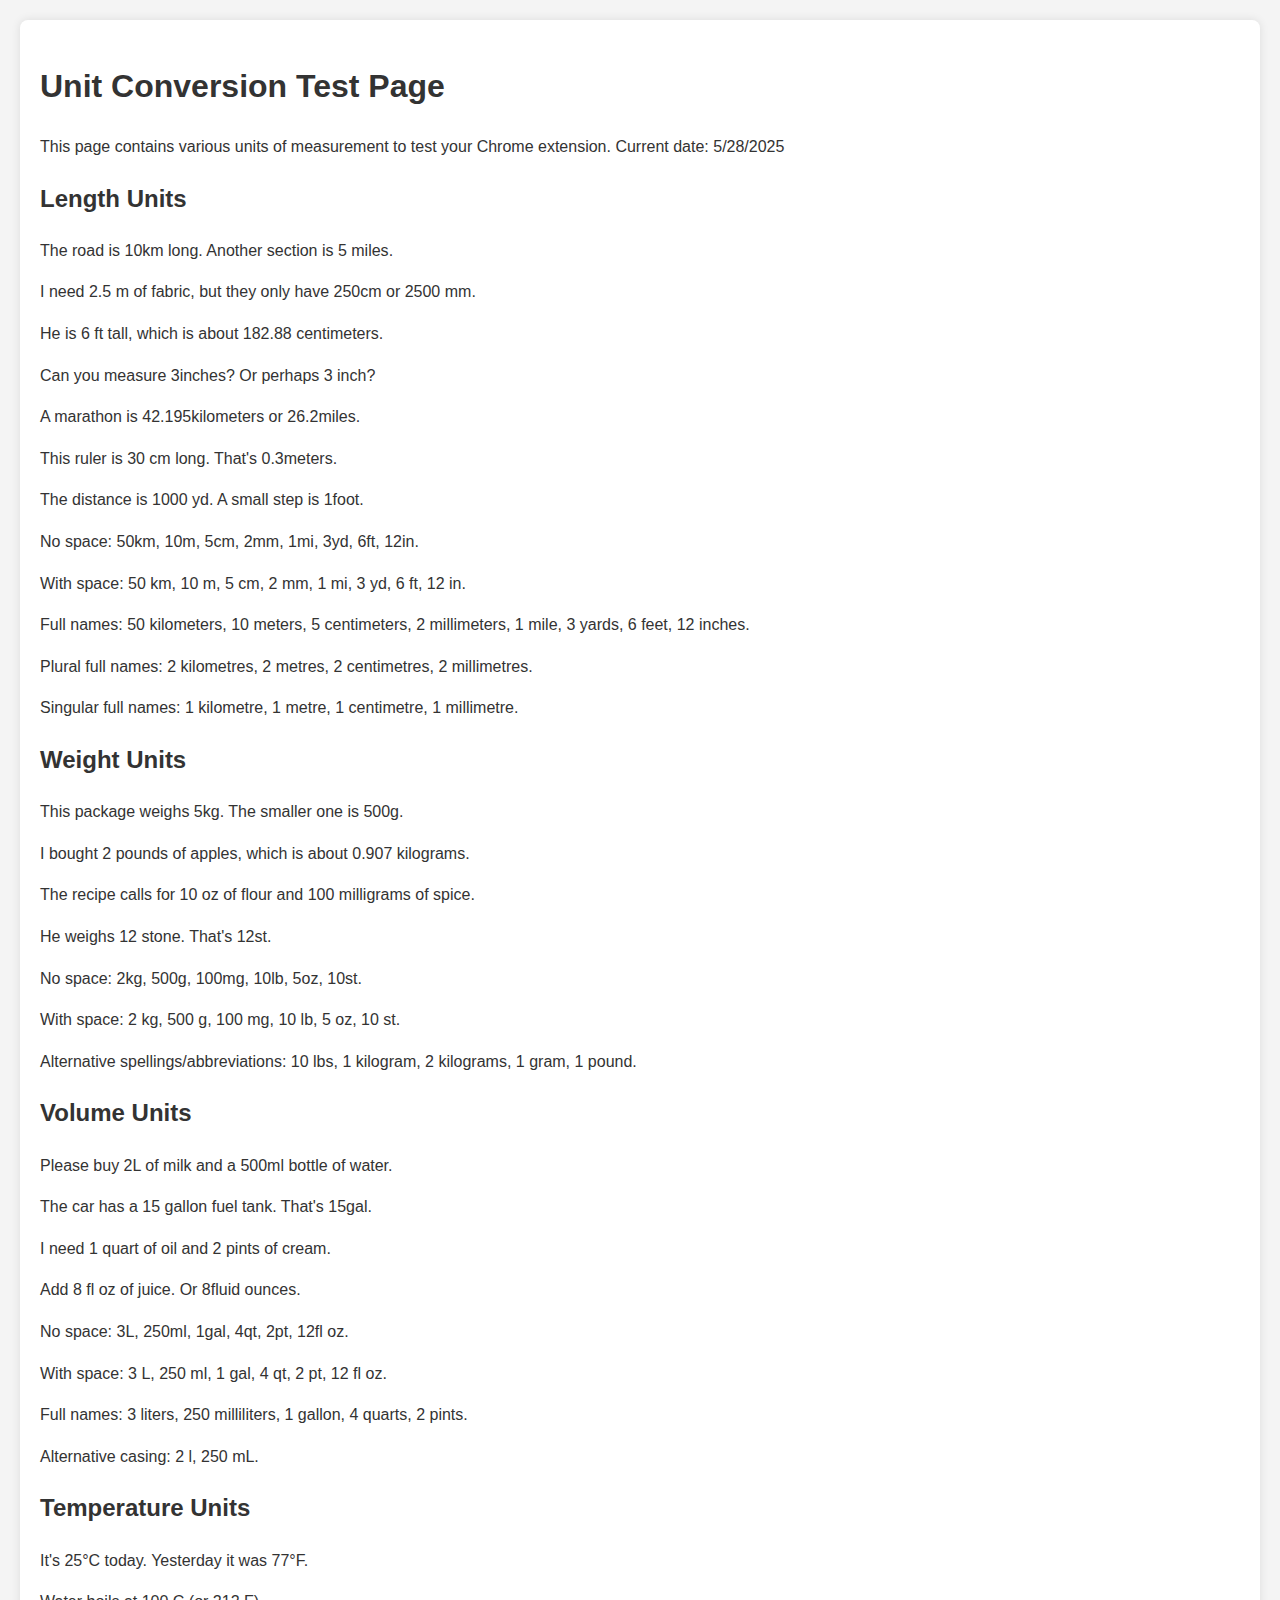
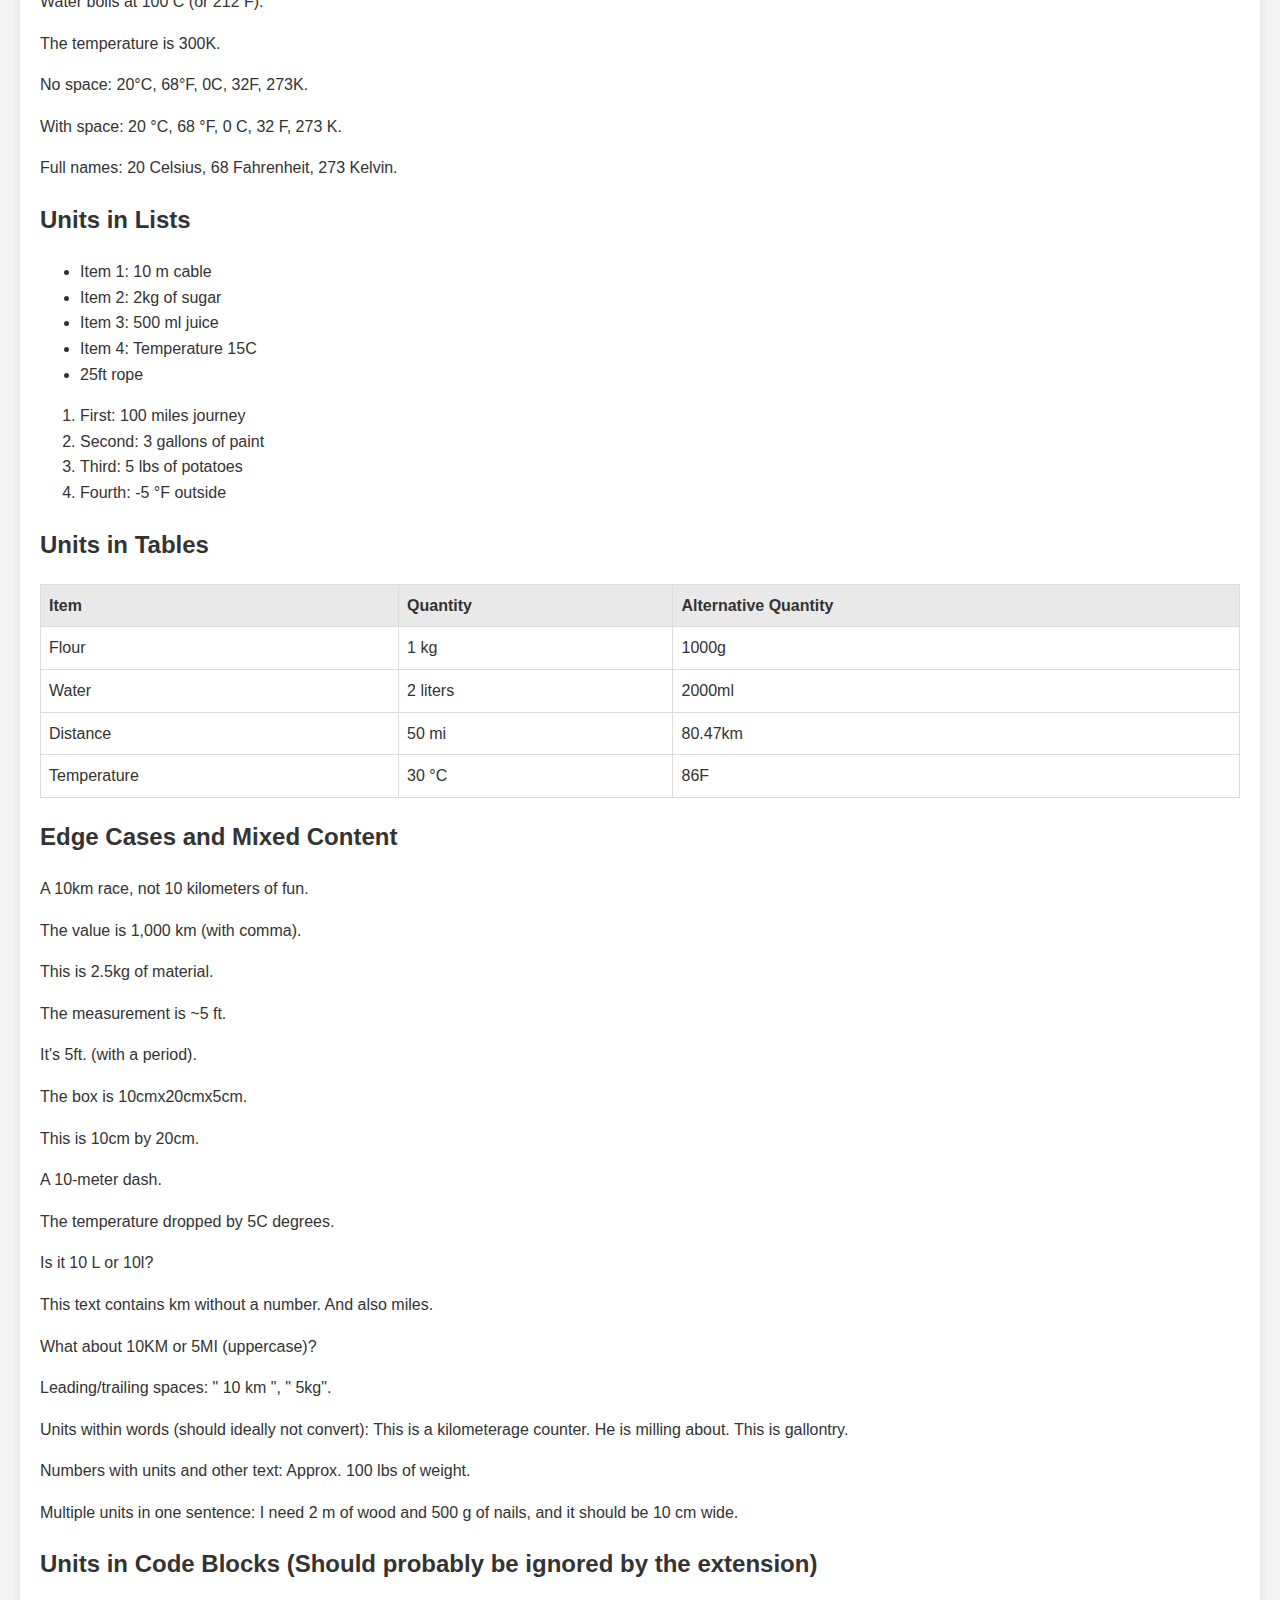
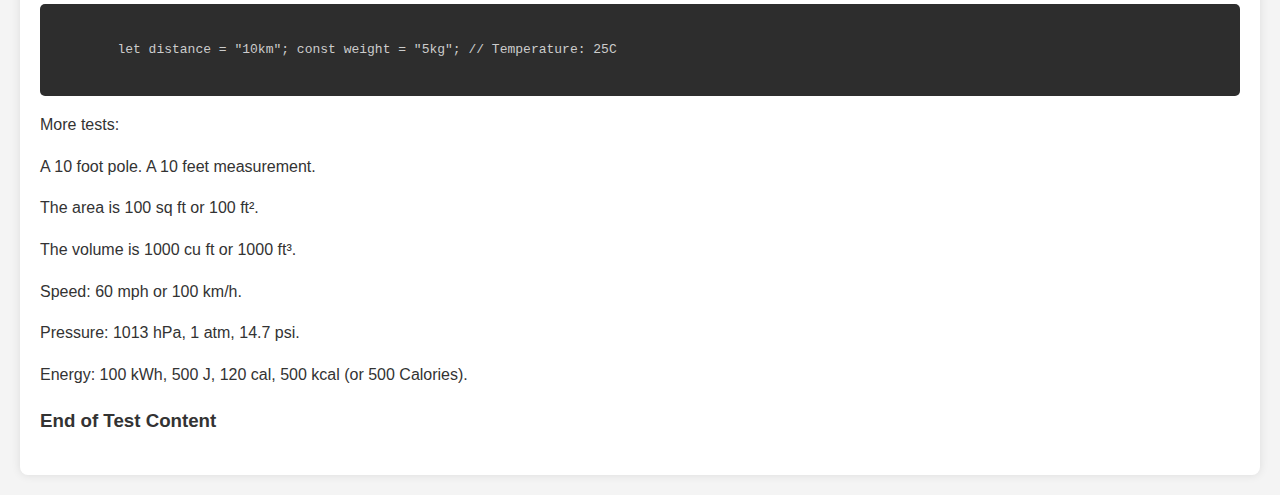
<file: index.html>
<!DOCTYPE html>
<html lang="en">
  <head>
    <meta charset="UTF-8" />
    <meta name="viewport" content="width=device-width, initial-scale=1.0" />
    <title>Unit Conversion Test Page</title>
    <style>
      body {
        font-family: sans-serif;
        line-height: 1.6;
        margin: 20px;
        background-color: #f4f4f4;
        color: #333;
      }
      .container {
        background-color: #fff;
        padding: 20px;
        border-radius: 8px;
        box-shadow: 0 0 10px rgba(0, 0, 0, 0.1);
      }
      h1,
      h2,
      h3 {
        color: #333;
      }
      table {
        width: 100%;
        border-collapse: collapse;
        margin-bottom: 20px;
      }
      th,
      td {
        border: 1px solid #ddd;
        padding: 8px;
        text-align: left;
      }
      th {
        background-color: #e9e9e9;
      }
      .code-block {
        background-color: #2d2d2d;
        color: #ccc;
        padding: 15px;
        border-radius: 5px;
        font-family: monospace;
        white-space: pre;
        margin-bottom: 15px;
      }
   
    </style>
  </head>
  <body>
    <div class="container">
      <h1>Unit Conversion Test Page</h1>
      <p>
        This page contains various units of measurement to test your Chrome
        extension. Current date: 5/28/2025
      </p>

      <h2>Length Units</h2>
      <p>
        The road is <span class="highlight">10km</span> long. Another section is
        <span class="highlight">5 miles</span>.
      </p>
      <p>
        I need <span class="highlight">2.5 m</span> of fabric, but they only
        have <span class="highlight">250cm</span> or
        <span class="highlight">2500 mm</span>.
      </p>
      <p>
        He is <span class="highlight">6 ft</span> tall, which is about
        <span class="highlight">182.88 centimeters</span>.
      </p>
      <p>
        Can you measure <span class="highlight">3inches</span>? Or perhaps
        <span class="highlight">3 inch</span>?
      </p>
      <p>
        A marathon is <span class="highlight">42.195kilometers</span> or
        <span class="highlight">26.2miles</span>.
      </p>
      <p>
        This ruler is <span class="highlight">30 cm</span> long. That's
        <span class="highlight">0.3meters</span>.
      </p>
      <p>
        The distance is <span class="highlight">1000 yd</span>. A small step is
        <span class="highlight">1foot</span>.
      </p>
      <p>
        No space: <span class="highlight">50km</span>,
        <span class="highlight">10m</span>, <span class="highlight">5cm</span>,
        <span class="highlight">2mm</span>, <span class="highlight">1mi</span>,
        <span class="highlight">3yd</span>, <span class="highlight">6ft</span>,
        <span class="highlight">12in</span>.
      </p>
      <p>
        With space: <span class="highlight">50 km</span>,
        <span class="highlight">10 m</span>,
        <span class="highlight">5 cm</span>,
        <span class="highlight">2 mm</span>,
        <span class="highlight">1 mi</span>,
        <span class="highlight">3 yd</span>,
        <span class="highlight">6 ft</span>,
        <span class="highlight">12 in</span>.
      </p>
      <p>
        Full names: <span class="highlight">50 kilometers</span>,
        <span class="highlight">10 meters</span>,
        <span class="highlight">5 centimeters</span>,
        <span class="highlight">2 millimeters</span>,
        <span class="highlight">1 mile</span>,
        <span class="highlight">3 yards</span>,
        <span class="highlight">6 feet</span>,
        <span class="highlight">12 inches</span>.
      </p>
      <p>
        Plural full names: <span class="highlight">2 kilometres</span>,
        <span class="highlight">2 metres</span>,
        <span class="highlight">2 centimetres</span>,
        <span class="highlight">2 millimetres</span>.
      </p>
      <p>
        Singular full names: <span class="highlight">1 kilometre</span>,
        <span class="highlight">1 metre</span>,
        <span class="highlight">1 centimetre</span>,
        <span class="highlight">1 millimetre</span>.
      </p>

      <h2>Weight Units</h2>
      <p>
        This package weighs <span class="highlight">5kg</span>. The smaller one
        is <span class="highlight">500g</span>.
      </p>
      <p>
        I bought <span class="highlight">2 pounds</span> of apples, which is
        about <span class="highlight">0.907 kilograms</span>.
      </p>
      <p>
        The recipe calls for <span class="highlight">10 oz</span> of flour and
        <span class="highlight">100 milligrams</span> of spice.
      </p>
      <p>
        He weighs <span class="highlight">12 stone</span>. That's
        <span class="highlight">12st</span>.
      </p>
      <p>
        No space: <span class="highlight">2kg</span>,
        <span class="highlight">500g</span>,
        <span class="highlight">100mg</span>,
        <span class="highlight">10lb</span>, <span class="highlight">5oz</span>,
        <span class="highlight">10st</span>.
      </p>
      <p>
        With space: <span class="highlight">2 kg</span>,
        <span class="highlight">500 g</span>,
        <span class="highlight">100 mg</span>,
        <span class="highlight">10 lb</span>,
        <span class="highlight">5 oz</span>,
        <span class="highlight">10 st</span>.
      </p>
      <p>
        Alternative spellings/abbreviations:
        <span class="highlight">10 lbs</span>,
        <span class="highlight">1 kilogram</span>,
        <span class="highlight">2 kilograms</span>,
        <span class="highlight">1 gram</span>,
        <span class="highlight">1 pound</span>.
      </p>

      <h2>Volume Units</h2>
      <p>
        Please buy <span class="highlight">2L</span> of milk and a
        <span class="highlight">500ml</span> bottle of water.
      </p>
      <p>
        The car has a <span class="highlight">15 gallon</span> fuel tank. That's
        <span class="highlight">15gal</span>.
      </p>
      <p>
        I need <span class="highlight">1 quart</span> of oil and
        <span class="highlight">2 pints</span> of cream.
      </p>
      <p>
        Add <span class="highlight">8 fl oz</span> of juice. Or
        <span class="highlight">8fluid ounces</span>.
      </p>
      <p>
        No space: <span class="highlight">3L</span>,
        <span class="highlight">250ml</span>,
        <span class="highlight">1gal</span>, <span class="highlight">4qt</span>,
        <span class="highlight">2pt</span>,
        <span class="highlight">12fl oz</span>.
      </p>
      <p>
        With space: <span class="highlight">3 L</span>,
        <span class="highlight">250 ml</span>,
        <span class="highlight">1 gal</span>,
        <span class="highlight">4 qt</span>,
        <span class="highlight">2 pt</span>,
        <span class="highlight">12 fl oz</span>.
      </p>
      <p>
        Full names: <span class="highlight">3 liters</span>,
        <span class="highlight">250 milliliters</span>,
        <span class="highlight">1 gallon</span>,
        <span class="highlight">4 quarts</span>,
        <span class="highlight">2 pints</span>.
      </p>
      <p>
        Alternative casing: <span class="highlight">2 l</span>,
        <span class="highlight">250 mL</span>.
      </p>

      <h2>Temperature Units</h2>
      <p>
        It's <span class="highlight">25°C</span> today. Yesterday it was
        <span class="highlight">77°F</span>.
      </p>
      <p>
        Water boils at <span class="highlight">100 C</span> (or
        <span class="highlight">212 F</span>).
      </p>
      <p>The temperature is <span class="highlight">300K</span>.</p>
      <p>
        No space: <span class="highlight">20°C</span>,
        <span class="highlight">68°F</span>, <span class="highlight">0C</span>,
        <span class="highlight">32F</span>, <span class="highlight">273K</span>.
      </p>
      <p>
        With space: <span class="highlight">20 °C</span>,
        <span class="highlight">68 °F</span>,
        <span class="highlight">0 C</span>, <span class="highlight">32 F</span>,
        <span class="highlight">273 K</span>.
      </p>
      <p>
        Full names: <span class="highlight">20 Celsius</span>,
        <span class="highlight">68 Fahrenheit</span>,
        <span class="highlight">273 Kelvin</span>.
      </p>

      <h2>Units in Lists</h2>
      <ul>
        <li>Item 1: <span class="highlight">10 m</span> cable</li>
        <li>Item 2: <span class="highlight">2kg</span> of sugar</li>
        <li>Item 3: <span class="highlight">500 ml</span> juice</li>
        <li>Item 4: Temperature <span class="highlight">15C</span></li>
        <li><span class="highlight">25ft</span> rope</li>
      </ul>
      <ol>
        <li>First: <span class="highlight">100 miles</span> journey</li>
        <li>Second: <span class="highlight">3 gallons</span> of paint</li>
        <li>Third: <span class="highlight">5 lbs</span> of potatoes</li>
        <li>Fourth: <span class="highlight">-5 °F</span> outside</li>
      </ol>

      <h2>Units in Tables</h2>
      <table>
        <thead>
          <tr>
            <th>Item</th>
            <th>Quantity</th>
            <th>Alternative Quantity</th>
          </tr>
        </thead>
        <tbody>
          <tr>
            <td>Flour</td>
            <td><span class="highlight">1 kg</span></td>
            <td><span class="highlight">1000g</span></td>
          </tr>
          <tr>
            <td>Water</td>
            <td><span class="highlight">2 liters</span></td>
            <td><span class="highlight">2000ml</span></td>
          </tr>
          <tr>
            <td>Distance</td>
            <td><span class="highlight">50 mi</span></td>
            <td><span class="highlight">80.47km</span></td>
          </tr>
          <tr>
            <td>Temperature</td>
            <td><span class="highlight">30 °C</span></td>
            <td><span class="highlight">86F</span></td>
          </tr>
        </tbody>
      </table>

      <h2>Edge Cases and Mixed Content</h2>
      <p>
        A <span class="highlight">10km</span> race, not 10 kilometers of fun.
      </p>
      <p>The value is <span class="highlight">1,000 km</span> (with comma).</p>
      <p>This is <span class="highlight">2.5kg</span> of material.</p>
      <p>The measurement is <span class="highlight">~5 ft</span>.</p>
      <p>It's <span class="highlight">5ft.</span> (with a period).</p>
      <p>The box is <span class="highlight">10cmx20cmx5cm</span>.</p>
      <p>
        This is <span class="highlight">10cm</span> by
        <span class="highlight">20cm</span>.
      </p>
      <p>A <span class="highlight">10-meter</span> dash.</p>
      <p>
        The temperature dropped by <span class="highlight">5C</span> degrees.
      </p>
      <p>
        Is it <span class="highlight">10 L</span> or
        <span class="highlight">10l</span>?
      </p>
      <p>
        This text contains <span class="highlight">km</span> without a number.
        And also <span class="highlight">miles</span>.
      </p>
      <p>
        What about <span class="highlight">10KM</span> or
        <span class="highlight">5MI</span> (uppercase)?
      </p>
      <p>
        Leading/trailing spaces: " <span class="highlight">10 km</span> ", "
        <span class="highlight">5kg</span>".
      </p>
      <p>
        Units within words (should ideally not convert): This is a
        <span class="highlight">kilometer</span>age counter. He is
        <span class="highlight">milling</span> about. This is
        <span class="highlight">gallon</span>try.
      </p>
      <p>
        Numbers with units and other text:
        <span class="highlight">Approx. 100 lbs</span> of weight.
      </p>
      <p>
        Multiple units in one sentence: I need
        <span class="highlight">2 m</span> of wood and
        <span class="highlight">500 g</span> of nails, and it should be
        <span class="highlight">10 cm</span> wide.
      </p>

      <h2>
        Units in Code Blocks (Should probably be ignored by the extension)
      </h2>
      <div class="code-block">
        let distance = "10km"; const weight = "5kg"; // Temperature: 25C
      </div>

      <p>More tests:</p>
      <p>
        A <span class="highlight">10 foot</span> pole. A
        <span class="highlight">10 feet</span> measurement.
      </p>
      <p>
        The area is <span class="highlight">100 sq ft</span> or
        <span class="highlight">100 ft²</span>.
      </p>
      <p>
        The volume is <span class="highlight">1000 cu ft</span> or
        <span class="highlight">1000 ft³</span>.
      </p>
      <p>
        Speed: <span class="highlight">60 mph</span> or
        <span class="highlight">100 km/h</span>.
      </p>
      <p>
        Pressure: <span class="highlight">1013 hPa</span>,
        <span class="highlight">1 atm</span>,
        <span class="highlight">14.7 psi</span>.
      </p>
      <p>
        Energy: <span class="highlight">100 kWh</span>,
        <span class="highlight">500 J</span>,
        <span class="highlight">120 cal</span>,
        <span class="highlight">500 kcal</span> (or
        <span class="highlight">500 Calories</span>).
      </p>

      <h3>End of Test Content</h3>
    </div>
  </body>
</html>
</file>
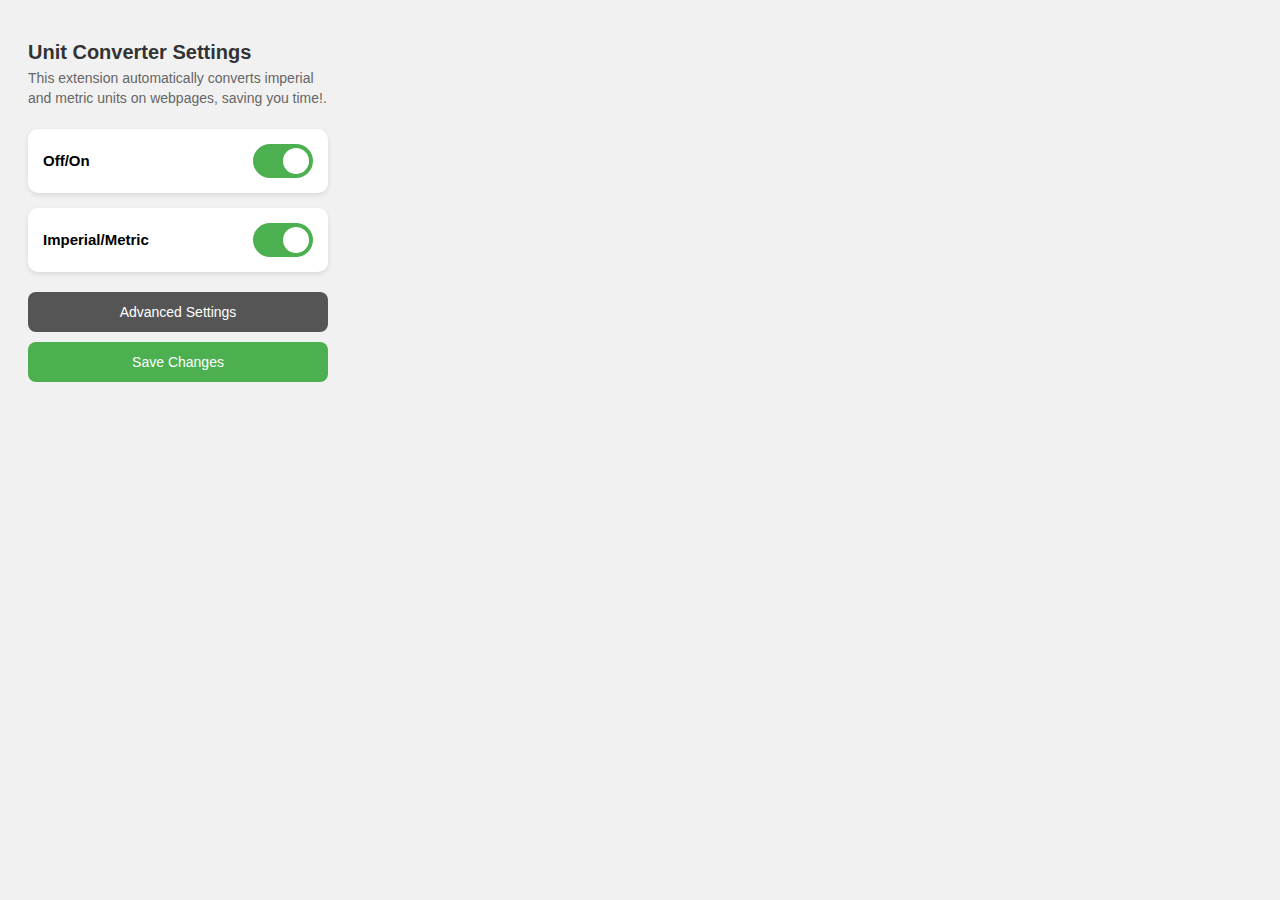
<file: popup.html>
<!DOCTYPE html>
<html>
<head>
  <title>Settings</title>
  <style>
    body {
      width: 300px;
      padding: 20px;
      font-family: Arial, sans-serif;
      background-color: #f1f1f1;
    }
    
    h1 {
      font-size: 20px;
      margin-bottom: 5px;
      color: #333;
    }
    
    .description {
      font-size: 14px;
      color: #666;
      margin-bottom: 20px;
      line-height: 1.4;
    }
    
    .toggle-container {
      display: flex;
      justify-content: space-between;
      align-items: center;
      margin-bottom: 15px;
      padding: 15px;
      background-color: white;
      border-radius: 10px;
      box-shadow: 0 2px 5px rgba(0,0,0,0.1);
    }
    
    .toggle-label {
      font-weight: bold;
      font-size: 15px;
    }
    
    .toggle {
      position: relative;
      display: inline-block;
      width: 60px;
      height: 34px;
    }
    
    .toggle input {
      opacity: 0;
      width: 0;
      height: 0;
    }
    
    .slider {
      position: absolute;
      cursor: pointer;
      top: 0;
      left: 0;
      right: 0;
      bottom: 0;
      background-color: #ccc;
      border-radius: 34px;
      transition: .4s;
    }
    
    .slider:before {
      position: absolute;
      content: "";
      height: 26px;
      width: 26px;
      left: 4px;
      bottom: 4px;
      background-color: white;
      border-radius: 50%;
      transition: .4s;
    }
    
    input:checked + .slider {
      background-color: #4CAF50;
    }
    
    input:checked + .slider:before {
      transform: translateX(26px);
    }
    
    .button-container {
      display: flex;
      flex-direction: column;
      gap: 10px;
      margin-top: 20px;
    }
    
    .button {
      background-color: #4CAF50;
      color: white;
      border: none;
      padding: 12px 15px;
      border-radius: 8px;
      cursor: pointer;
      width: 100%;
      font-size: 14px;
      text-align: center;
      transition: background-color 0.3s;
    }
    
    .button:hover {
      background-color: #45a049;
    }
    
    .button.secondary {
      background-color: #555;
    }
    
    .button.secondary:hover {
      background-color: #444;
    }
    
    /* Advanced settings styles */
    .advanced-settings {
      display: none;
    }
    
    .settings-group {
      background-color: white;
      border-radius: 10px;
      padding: 15px;
      margin-bottom: 15px;
      box-shadow: 0 2px 5px rgba(0,0,0,0.1);
    }
    
    .section-title {
      font-weight: bold;
      margin-bottom: 10px;
      font-size: 15px;
    }
    
    select {
      width: 100%;
      padding: 10px;
      border-radius: 8px;
      border: 1px solid #ddd;
      margin-bottom: 10px;
      font-size: 14px;
    }
    
    .back-button {
      display: flex;
      align-items: center;
      margin-bottom: 15px;
      color: #4CAF50;
      cursor: pointer;
      font-weight: bold;
    }
    
    .back-button svg {
      margin-right: 5px;
    }
  </style>
</head>
<body>
  <!-- Main Settings View -->
  <div id="main-settings">
    <h1>Unit Converter Settings</h1>
    <div class="description">This extension automatically converts imperial and metric units on webpages, saving you time!.</div>
    
    <div class="toggle-container">
      <span class="toggle-label">Off/On</span>
      <label class="toggle">
        <input type="checkbox" id="extension-toggle" checked>
        <span class="slider"></span>
      </label>
    </div>
    
    <div class="toggle-container">
      <span class="toggle-label">Imperial/Metric</span>
      <label class="toggle">
        <input type="checkbox" id="conversion-direction-toggle" checked>
        <span class="slider"></span>
      </label>
    </div>
    
    <div class="button-container">
      <button id="advanced-settings-button" class="button secondary">Advanced Settings</button>
      <button id="save-button" class="button">Save Changes</button>
    </div>
  </div>
  
  <!-- Advanced Settings View -->
  <div id="advanced-settings" class="advanced-settings">
    <div class="back-button" id="back-button">
      <svg width="16" height="16" viewBox="0 0 24 24" fill="none" stroke="currentColor" stroke-width="2" stroke-linecap="round" stroke-linejoin="round">
        <path d="M19 12H5M12 19l-7-7 7-7"/>
      </svg>
      Back to Settings
    </div>
    
    <h1>Advanced Settings</h1>
    
    <div class="settings-group">
      <div class="section-title">Temperature Conversion</div>
      <div class="toggle-container">
        <span>Enable Temperature Conversion</span>
        <label class="toggle">
          <input type="checkbox" id="temperature-toggle" checked>
          <span class="slider"></span>
        </label>
      </div>
      <div>
        <label for="temperature-unit">Preferred Temperature Unit:</label>
        <select id="temperature-unit">
          <option value="celsius">Celsius (°C)</option>
          <option value="fahrenheit">Fahrenheit (°F)</option>
        </select>
      </div>
    </div>
    
    <div class="settings-group">
      <div class="section-title">Length/Distance Conversion</div>
      <div class="toggle-container">
        <span>Enable Length Conversion</span>
        <label class="toggle">
          <input type="checkbox" id="length-toggle" checked>
          <span class="slider"></span>
        </label>
      </div>
      <div>
        <label for="length-unit">Preferred Length Unit System:</label>
        <select id="length-unit">
          <option value="metric">Metric (m, cm, km)</option>
          <option value="imperial">Imperial (ft, in, mi)</option>
        </select>
      </div>
    </div>
    
    <div class="settings-group">
      <div class="section-title">Weight Conversion</div>
      <div class="toggle-container">
        <span>Enable Weight Conversion</span>
        <label class="toggle">
          <input type="checkbox" id="weight-toggle" checked>
          <span class="slider"></span>
        </label>
      </div>
      <div>
        <label for="weight-unit">Preferred Weight Unit System:</label>
        <select id="weight-unit">
          <option value="metric">Metric (kg, g)</option>
          <option value="imperial">Imperial (lb, oz)</option>
        </select>
      </div>
    </div>
    
    <div class="settings-group">
      <div class="section-title">Volume Conversion</div>
      <div class="toggle-container">
        <span>Enable Volume Conversion</span>
        <label class="toggle">
          <input type="checkbox" id="volume-toggle" checked>
          <span class="slider"></span>
        </label>
      </div>
      <div>
        <label for="volume-unit">Preferred Volume Unit System:</label>
        <select id="volume-unit">
          <option value="metric">Metric (l, ml)</option>
          <option value="imperial">Imperial (gal, qt, pt, fl oz)</option>
        </select>
      </div>
    </div>
    
    <button id="advanced-save-button" class="button">Save Changes</button>
  </div>

  <script src="popup.js"></script>
</body>
</html>
</file>
